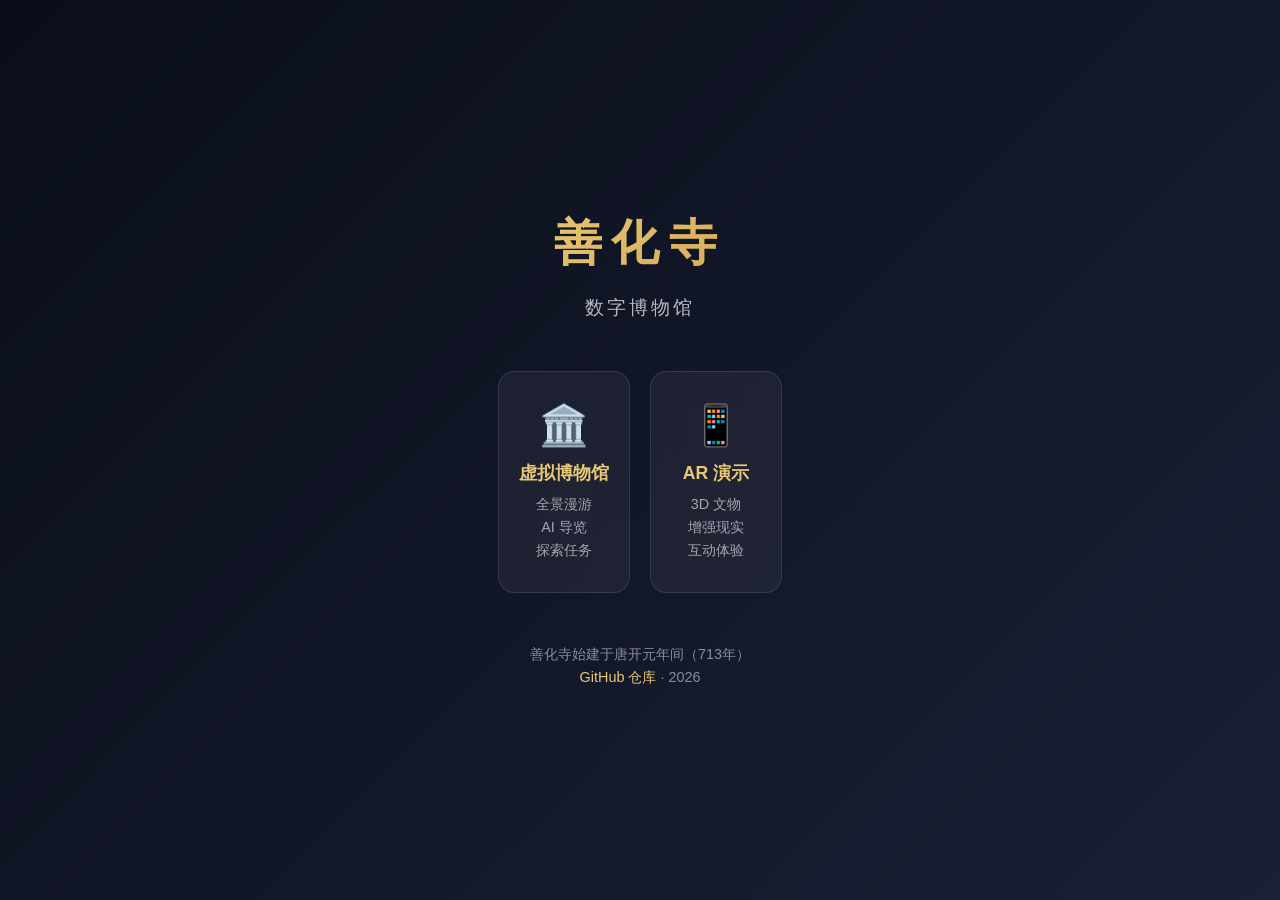
<file: docs/index.html>
<!DOCTYPE html>
<html lang="zh-CN">
<head>
  <meta charset="UTF-8">
  <meta name="viewport" content="width=device-width, initial-scale=1.0">
  <title>善化寺 · 数字博物馆</title>
  <style>
    * {
      margin: 0;
      padding: 0;
      box-sizing: border-box;
    }

    html, body {
      width: 100%;
      height: 100%;
    }

    body {
      font-family: -apple-system, BlinkMacSystemFont, 'Segoe UI', 'Noto Sans SC', sans-serif;
      background: linear-gradient(135deg, #0a0e1a 0%, #1a2035 100%);
      color: #fff;
      display: flex;
      align-items: center;
      justify-content: center;
      padding: 20px;
      min-height: 100vh;
    }

    .container {
      max-width: 600px;
      text-align: center;
    }

    h1 {
      font-size: 3rem;
      margin-bottom: 20px;
      background: linear-gradient(135deg, #e8c878, #d4a853);
      -webkit-background-clip: text;
      -webkit-text-fill-color: transparent;
      background-clip: text;
      letter-spacing: 0.2em;
    }

    .subtitle {
      font-size: 1.2rem;
      color: rgba(255, 255, 255, 0.7);
      margin-bottom: 50px;
      letter-spacing: 0.15em;
    }

    .nav-grid {
      display: grid;
      grid-template-columns: 1fr 1fr;
      gap: 20px;
      margin-bottom: 50px;
    }

    .nav-card {
      background: rgba(255, 255, 255, 0.05);
      backdrop-filter: blur(20px);
      border: 1px solid rgba(255, 255, 255, 0.1);
      border-radius: 16px;
      padding: 30px 20px;
      text-decoration: none;
      color: inherit;
      transition: all 0.3s cubic-bezier(0.16, 1, 0.3, 1);
      cursor: pointer;
      display: block;
    }

    .nav-card:hover {
      background: rgba(255, 255, 255, 0.08);
      border-color: rgba(212, 168, 83, 0.3);
      transform: translateY(-4px);
      box-shadow: 0 8px 32px rgba(0, 0, 0, 0.3);
    }

    .nav-icon {
      font-size: 2.5rem;
      margin-bottom: 12px;
      display: block;
    }

    .nav-title {
      font-size: 1.1rem;
      font-weight: 600;
      margin-bottom: 8px;
      color: #e8c878;
    }

    .nav-desc {
      font-size: 0.9rem;
      color: rgba(255, 255, 255, 0.6);
      line-height: 1.6;
    }

    .footer {
      color: rgba(255, 255, 255, 0.5);
      font-size: 0.9rem;
      line-height: 1.6;
    }

    .footer a {
      color: #e8c878;
      text-decoration: none;
      transition: color 0.2s;
    }

    .footer a:hover {
      color: #fff;
    }

    @media (max-width: 480px) {
      h1 {
        font-size: 2rem;
      }

      .nav-grid {
        grid-template-columns: 1fr;
      }

      .nav-card {
        padding: 20px;
      }
    }
  </style>
</head>
<body>
  <div class="container">
    <h1>善化寺</h1>
    <p class="subtitle">数字博物馆</p>

    <div class="nav-grid">
      <a href="./index.html" class="nav-card">
        <span class="nav-icon">🏛️</span>
        <div class="nav-title">虚拟博物馆</div>
        <div class="nav-desc">全景漫游<br>AI 导览<br>探索任务</div>
      </a>

      <a href="./ar-demo/index.html" class="nav-card">
        <span class="nav-icon">📱</span>
        <div class="nav-title">AR 演示</div>
        <div class="nav-desc">3D 文物<br>增强现实<br>互动体验</div>
      </a>
    </div>

    <div class="footer">
      <p>善化寺始建于唐开元年间（713年）</p>
      <p><a href="https://github.com/ruiwruing/shanhua-digital-museum" target="_blank">GitHub 仓库</a> · 2026</p>
    </div>
  </div>
</body>
</html>
</file>
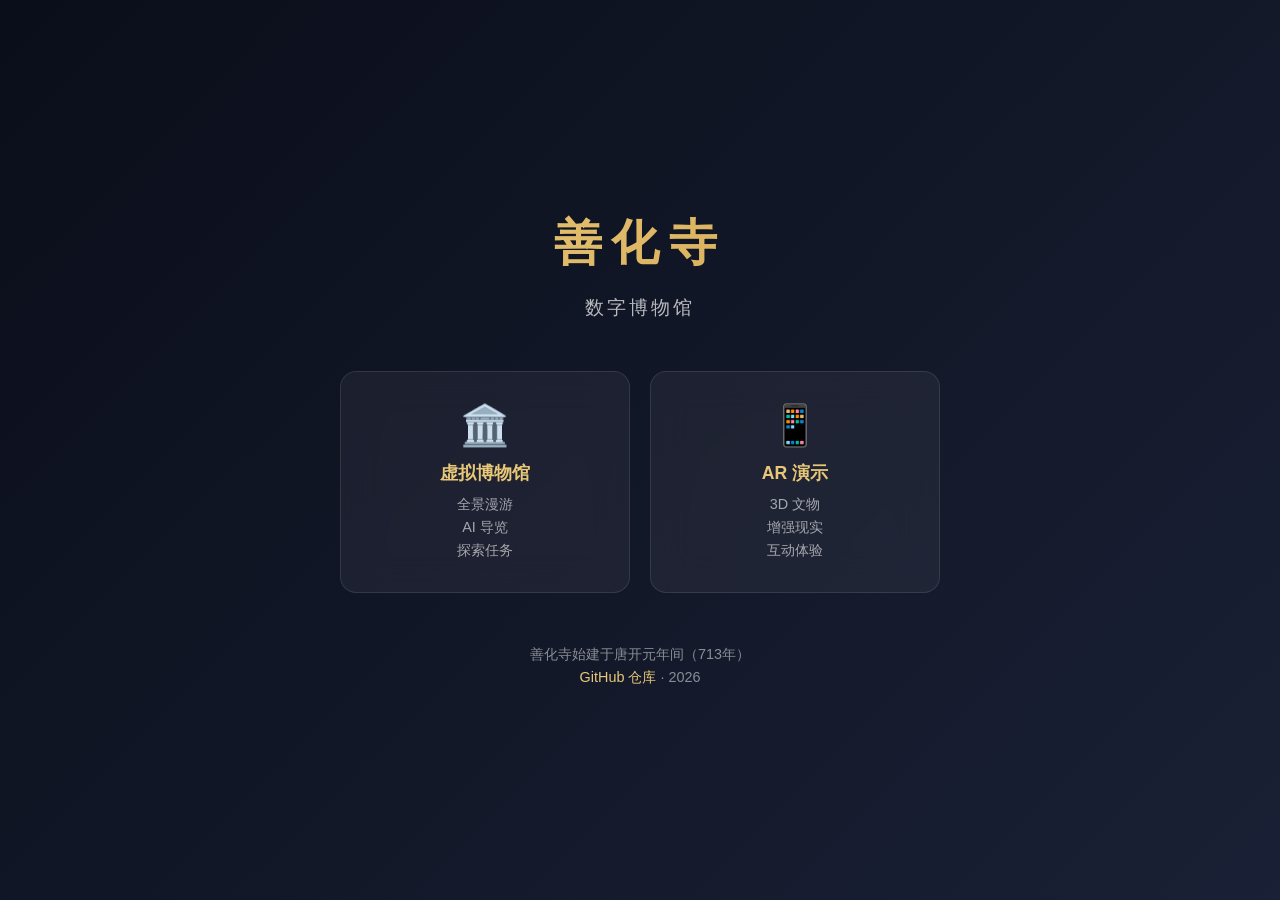
<file: landing.html>
<!DOCTYPE html>
<html lang="zh-CN">
<head>
  <meta charset="UTF-8">
  <meta name="viewport" content="width=device-width, initial-scale=1.0">
  <title>善化寺 · 数字博物馆</title>
  <style>
    * {
      margin: 0;
      padding: 0;
      box-sizing: border-box;
    }

    html, body {
      width: 100%;
      height: 100%;
      display: flex;
      align-items: center;
      justify-content: center;
    }

    body {
      font-family: -apple-system, BlinkMacSystemFont, 'Segoe UI', 'Noto Sans SC', sans-serif;
      background: linear-gradient(135deg, #0a0e1a 0%, #1a2035 100%);
      color: #fff;
      padding: 20px;
    }

    .container {
      max-width: 600px;
      width: 100%;
      text-align: center;
    }

    h1 {
      font-size: 3rem;
      margin-bottom: 20px;
      background: linear-gradient(135deg, #e8c878, #d4a853);
      -webkit-background-clip: text;
      -webkit-text-fill-color: transparent;
      background-clip: text;
      letter-spacing: 0.2em;
    }

    .subtitle {
      font-size: 1.2rem;
      color: rgba(255, 255, 255, 0.7);
      margin-bottom: 50px;
      letter-spacing: 0.15em;
    }

    .nav-grid {
      display: grid;
      grid-template-columns: 1fr 1fr;
      gap: 20px;
      margin-bottom: 50px;
    }

    .nav-card {
      background: rgba(255, 255, 255, 0.05);
      backdrop-filter: blur(20px);
      border: 1px solid rgba(255, 255, 255, 0.1);
      border-radius: 16px;
      padding: 30px 20px;
      text-decoration: none;
      color: inherit;
      transition: all 0.3s cubic-bezier(0.16, 1, 0.3, 1);
      cursor: pointer;
      display: block;
    }

    .nav-card:hover {
      background: rgba(255, 255, 255, 0.08);
      border-color: rgba(212, 168, 83, 0.3);
      transform: translateY(-4px);
      box-shadow: 0 8px 32px rgba(0, 0, 0, 0.3);
    }

    .nav-icon {
      font-size: 2.5rem;
      margin-bottom: 12px;
      display: block;
    }

    .nav-title {
      font-size: 1.1rem;
      font-weight: 600;
      margin-bottom: 8px;
      color: #e8c878;
    }

    .nav-desc {
      font-size: 0.9rem;
      color: rgba(255, 255, 255, 0.6);
      line-height: 1.6;
    }

    .footer {
      color: rgba(255, 255, 255, 0.5);
      font-size: 0.9rem;
      line-height: 1.6;
    }

    .footer a {
      color: #e8c878;
      text-decoration: none;
      transition: color 0.2s;
    }

    .footer a:hover {
      color: #fff;
    }

    @media (max-width: 480px) {
      h1 {
        font-size: 2rem;
      }

      .nav-grid {
        grid-template-columns: 1fr;
      }

      .nav-card {
        padding: 20px;
      }
    }
  </style>
</head>
<body>
  <div class="container">
    <h1>善化寺</h1>
    <p class="subtitle">数字博物馆</p>

    <div class="nav-grid">
      <a href="index.html" class="nav-card">
        <span class="nav-icon">🏛️</span>
        <div class="nav-title">虚拟博物馆</div>
        <div class="nav-desc">全景漫游<br>AI 导览<br>探索任务</div>
      </a>

      <a href="ar-demo/index.html" class="nav-card">
        <span class="nav-icon">📱</span>
        <div class="nav-title">AR 演示</div>
        <div class="nav-desc">3D 文物<br>增强现实<br>互动体验</div>
      </a>
    </div>

    <div class="footer">
      <p>善化寺始建于唐开元年间（713年）</p>
      <p><a href="https://github.com/ruiwruing/shanhua-digital-museum" target="_blank">GitHub 仓库</a> · 2026</p>
    </div>
  </div>
</body>
</html>
</file>
